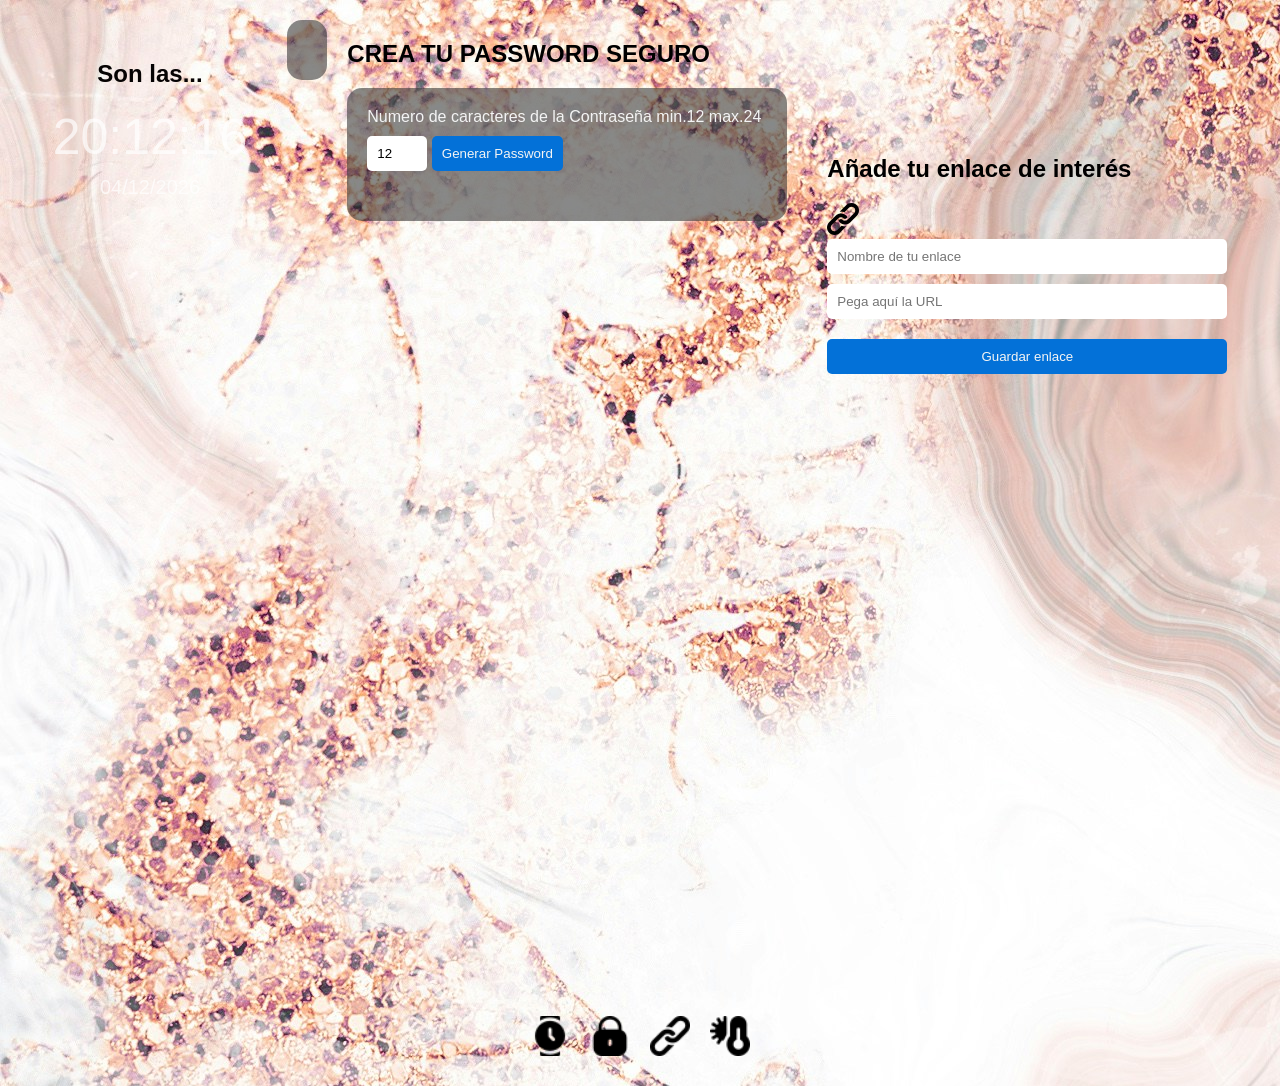
<file: index.html>
<!DOCTYPE html>
<html lang="es">

<head>
  <meta charset="UTF-8">
  <meta name="viewport" content="width=device-width, initial-scale=1.0">
  <link rel="stylesheet" href="./css/styles.css">
  <title>My Dashboard</title>
</head>

<body id="index">
  <main class="main">
    <section class="time-container">
      <div class="clock-digital">
        <h1>Son las...</h1>
        <div id="time" class="time"></div>
        <div id="date" class="date"></div>
        <div id="message" class="message"></div>
      </div>
    </section>
    <section>
      <div class="weather">
        <div id="currentWeather" class="currentWeather"></div>
        <ul id="forecastWeather" class="forecastWeather"></ul>
      </div>
    </section>
    <section>
      <div class="pass">
        <div class="title">
          <h2>CREA TU PASSWORD SEGURO</h2>
        </div>
        <div id="passwordForm" class="passwordForm">
          <label for="length">Numero de caracteres de la Contraseña min.12 max.24</label>
          <input type="number" id="length" name="length" min="12" max="24" value="12">
          <button type="button" onclick="generatePassword()">Generar Password</button>
          <div id="passwordResult" class="password-result"></div>
        </div>
      </div>
    </section>
    <section class="list-container">
      <div class="list">
        <div class="title">
          <h2>Añade tu enlace de interés</h2>
          <img src="./images/enlace.png" alt="link">
        </div>
        <div class="input-container">
          <input type="text" id="name-input" placeholder="Nombre de tu enlace" required>
          <input type="text" id="url-input" required placeholder="Pega aquí la URL">
          <button id="add-link-button" class="add-link-button">Guardar enlace</button>
        </div>
        <ul id="links-container" class="links-container"></ul>
      </div>
    </section>
  </main>
  <footer class="footer">
    <nav>
      <a href="./reloj.html"><img src="./images/reloj.png" alt="clock"></a>
      <a href="./password.html"><img src="./images/candado2.png" alt="lock"></a>
      <a href="./links.html"><img src="./images/enlace.png" alt="link"></a>
      <a href="./tiempo.html"><img src="./images/nube.png" alt="cloud"></a>
    </nav>
  </footer>
  <script src="./js/script.js"></script>
  <script src="./js/reloj.js"></script>
  <script src="./js/links.js"></script>
  <script src="./js/tiempo.js"></script>
  <script src="./js/password.js"></script>
</body>

</html>
</file>
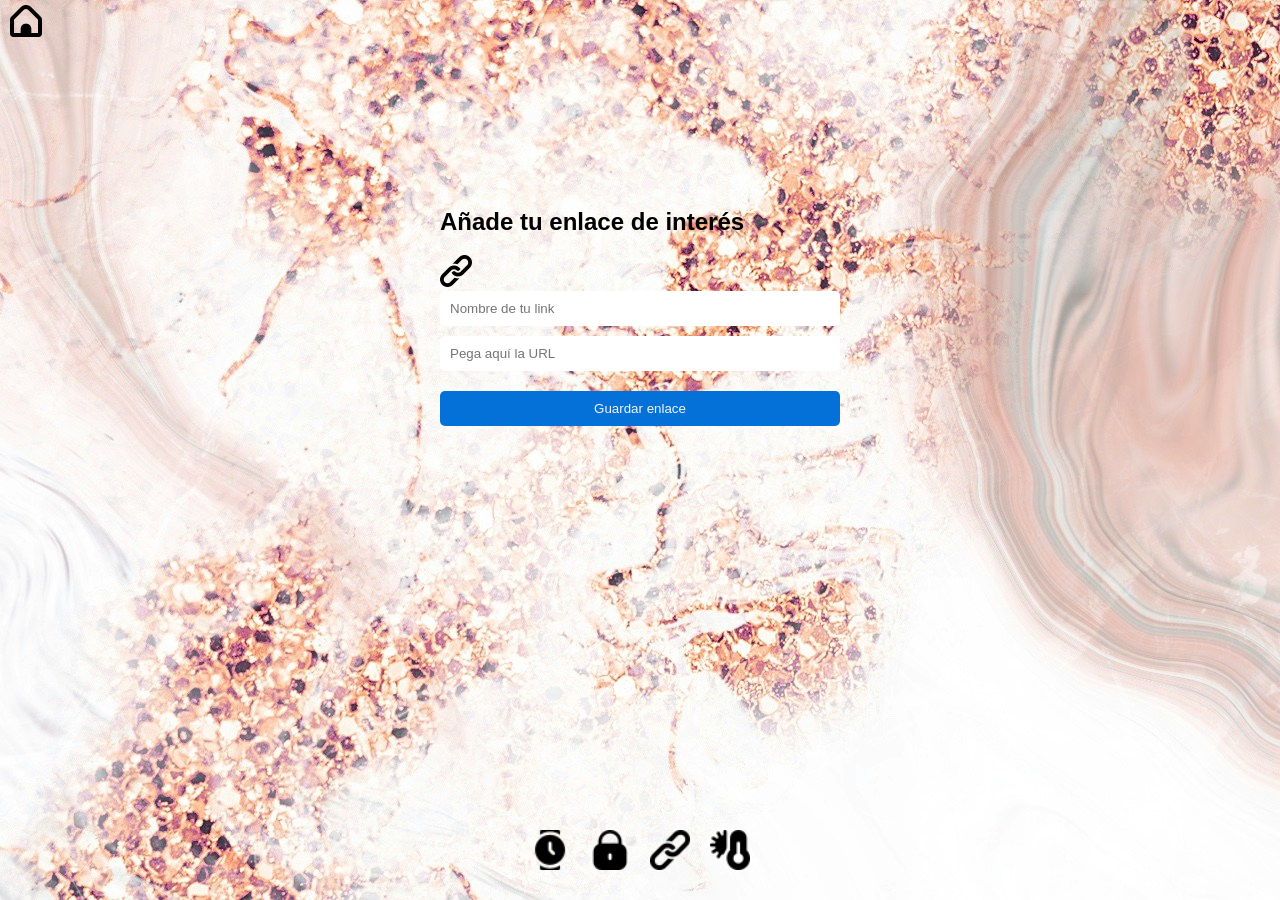
<file: links.html>
<!DOCTYPE html>
<html lang="en">

<head>
  <meta charset="UTF-8">
  <meta name="viewport" content="width=device-width, initial-scale=1.0">
  <title>Enlaces Dinámicos</title>
  <link rel="stylesheet" href="./css/styles.css">
</head>

<body class="links-page">
  <header class="header">
    <a href="index.html">
      <img src="./images/casa.png" alt="PÁGINA PRINCIPAL" />
    </a>
  </header>
  <main class="main">
    <div class="list">
      <div class="title">
        <h2>Añade tu enlace de interés</h2>
        <img src="./images/enlace.png" alt="link">
      </div>
      <div class="input-container">
        <input type="text" id="name-input" placeholder="Nombre de tu link" required>
        <input type="text" id="url-input" required placeholder="Pega aquí la URL">
        <button id="add-link-button" class="add-link-button">Guardar enlace</button>
      </div>
      <ul id="links-container" class="links-container"></ul>
    </div>
  </main>
  <footer class="footer">
    <nav>
      <a href="./reloj.html"><img src="./images/reloj.png" alt="clock"></a>
      <a href="./password.html"><img src="./images/candado2.png" alt="lock"></a>
      <a href="./links.html"><img src="./images/enlace.png" alt="link"></a>
      <a href="./tiempo.html"><img src="./images/nube.png" alt="cloud"></a>
    </nav>
  </footer>
  <script src="./js/script.js"></script>
  <script src="./js/links.js"></script>
</body>

</html>
</file>
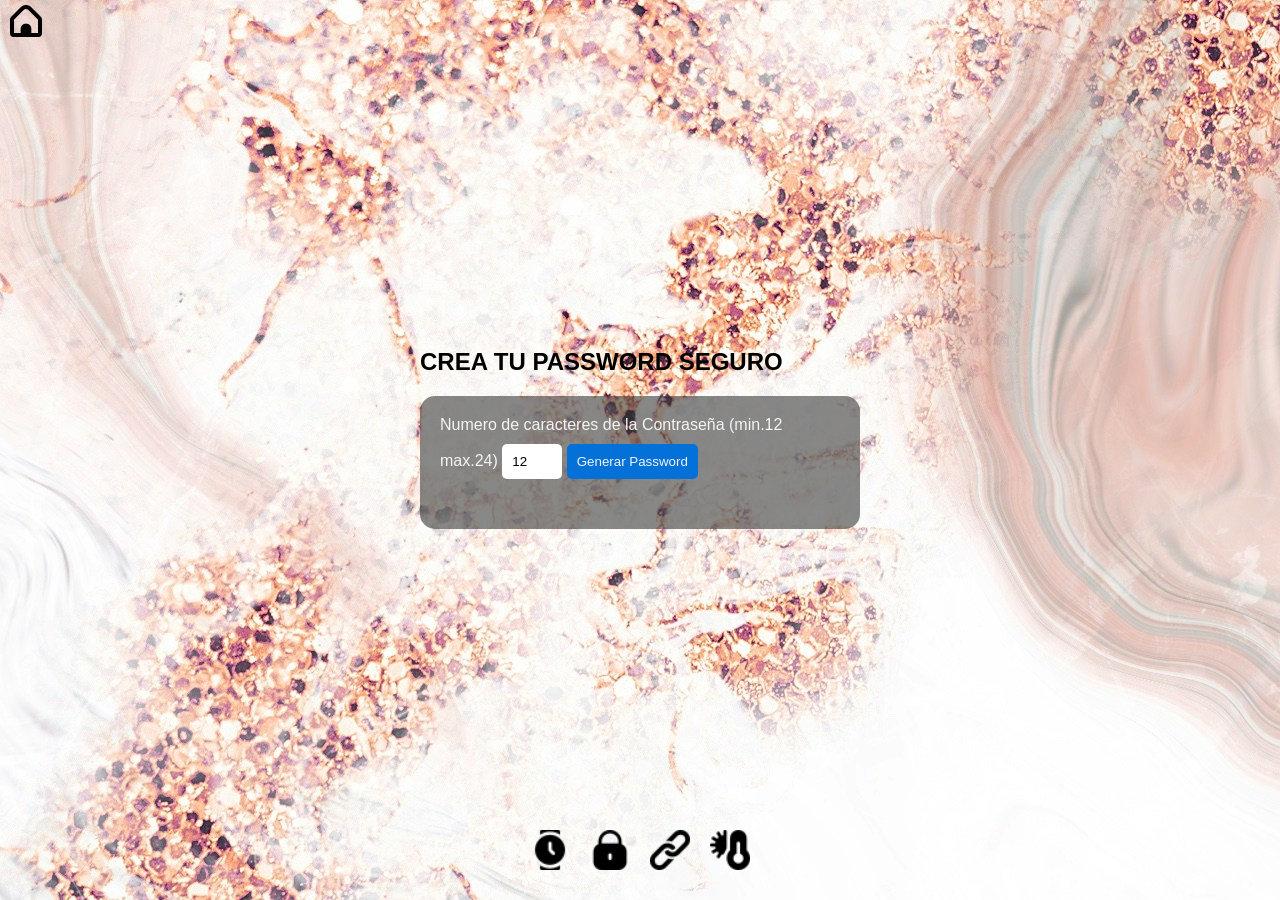
<file: password.html>
<!DOCTYPE html>
<html lang="en">
<head>
    <meta charset="UTF-8">
    <meta name="viewport" content="width=device-width, initial-scale=1.0">
    <link rel="stylesheet" href="./css/styles.css">
    <title>Generador de Contraseñas</title>
</head>
<body class="pass-page">
  <header class="header">
    <a href="index.html">
      <img src="./images/casa.png" alt="Home"/>
  </a>
  </header>
  <main class="main">
    <div class="pass">
      <div class="title">
        <h2>CREA  TU   PASSWORD   SEGURO</h2>
      </div>
      <div id="passwordForm" class="passwordForm">
        <label for="length">Numero de caracteres de la Contraseña (min.12 max.24)</label>
        <input type="number" id="length" name="length" min="12" max="24" value="12">
        <button type="button" onclick="generatePassword()">Generar Password</button>
        <div id="passwordResult" class="password-result"></div>       
      </div>
    </div>
  </main>
  <footer class="footer">
    <nav>
      <a href="./reloj.html"><img src="./images/reloj.png" alt="clock"></a>
      <a href="./password.html"><img src="./images/candado2.png" alt="lock"></a>
      <a href="./links.html"><img src="./images/enlace.png" alt="link"></a>
      <a href="./tiempo.html"><img src="./images/nube.png" alt="cloud"></a>
    </nav>
  </footer>
  <script src="./js/script.js"></script>
  <script src="./js/password.js"></script>
</body>
</html>
</file>
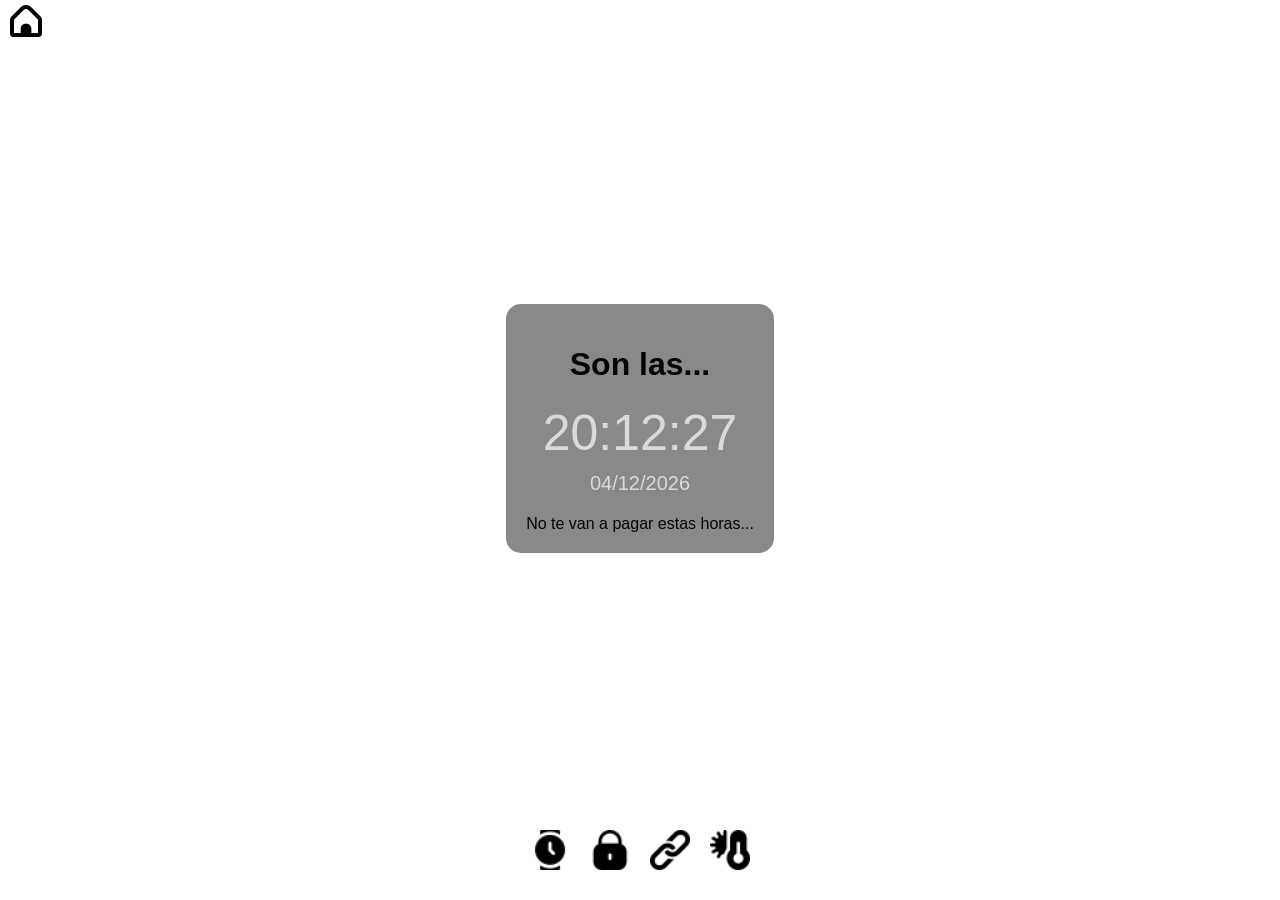
<file: reloj.html>
<!DOCTYPE html>
<html lang="es">
<head>
    <meta charset="UTF-8">
    <meta name="viewport" content="width=device-width, initial-scale=1.0">
    <link rel="stylesheet" href="./css/styles.css">
    <title>Reloj</title>
</head>
<body class="clock-page">
  <header class="header">
    <a href="index.html">
      <img src="./images/casa.png" alt="Home"/>
  </a>
  </header>
  <main class="main">
    <div class="clock-digital">
      <h1>Son las...</h1>
      <div id="time" class="time"></div>
      <div id="date" class="date"></div>
      <div id="message" class="message"></div>
    </div>
  </main>
  <footer class="footer">
    <nav>
      <a href="./reloj.html"><img src="./images/reloj.png" alt="clock"></a>
      <a href="./password.html"><img src="./images/candado2.png" alt="lock"></a>
      <a href="./links.html"><img src="./images/enlace.png" alt="link"></a>
      <a href="./tiempo.html"><img src="./images/nube.png" alt="cloud"></a>
    </nav>
  </footer>
    <script src="./js/script.js"></script>
      <script src="./js/reloj.js"></script>
</body>
</html>
</file>
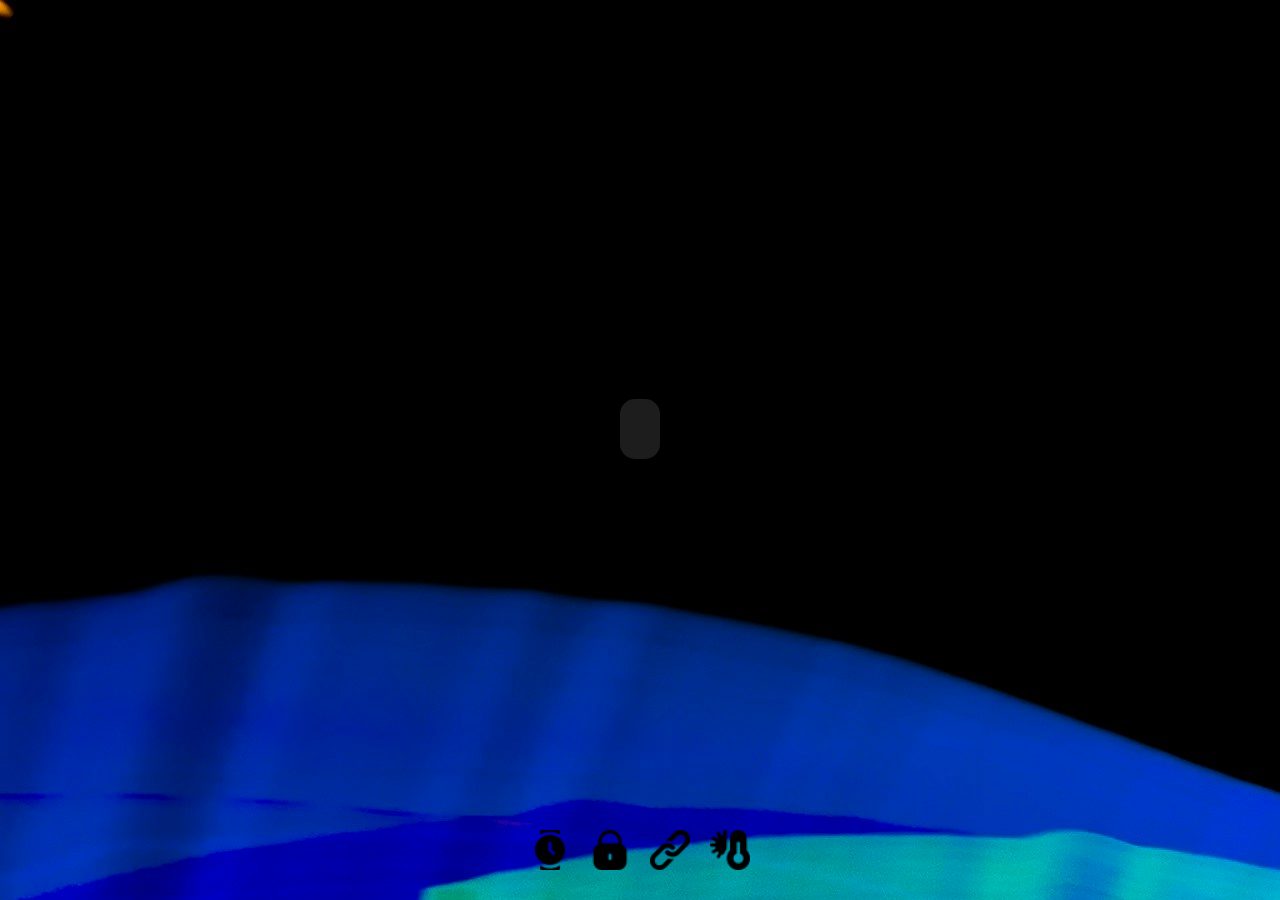
<file: tiempo.html>
<!DOCTYPE html>
<html lang="es">
<head>
    <meta charset="UTF-8">
    <meta name="viewport" content="width=device-width, initial-scale=1.0">
    <link rel="stylesheet" href="./css/styles.css">
    <title>Pronóstico del Tiempo</title>
</head>
<body class="time-page">
  <header class="header">
    <a href="index.html">
      <img src="./images/casa.png" alt="PÁGINA PRINCIPAL"/>
  </a>
  </header>
  <main class="main">
    <div class="weather">
      <div id="currentWeather"  class="currentWeather"></div>
      <ul id="forecastWeather" class="forecastWeather"></ul>
    </div>
  </main>
  <footer class="footer">
    <nav>
      <a href="./reloj.html"><img src="./images/reloj.png" alt="clock"></a>
      <a href="./password.html"><img src="./images/candado2.png" alt="lock"></a>
      <a href="./links.html"><img src="./images/enlace.png" alt="link"></a>
      <a href="./tiempo.html"><img src="./images/nube.png" alt="cloud"></a>
    </nav>
  </footer>
    <script src="./js/script.js"></script>
    <script src="./js/tiempo.js"></script>
</body>
</html>
</file>
<file: css/styles.css>
/* DASHBOARD*/

html,
body {
  min-height: 100%;
  margin: 0;
  padding: 0;
}

body {
  font-family: Arial, sans-serif;
  display: flex;
  flex-direction: column;
  width: 100%;
}

/* HEADER */

.header {
  margin-top: 5px;
  margin-left: 10px;
}

.header a img {
  display: block;
}

.clock-page {
  display: flex;
  flex-direction: column;
  min-height: 100vh;
}

.clock-page .main {
  flex: 1;
  display: flex;
  justify-content: center;
  align-items: center;
  padding: 20px;
}

.links-page {
  display: flex;
  flex-direction: column;
  min-height: 100vh;
}

.links-page .main {
  flex: 1;
  display: flex;
  justify-content: center;
  align-items: center;
  padding: 20px 20px 40px;
}

.time-page {
  display: flex;
  flex-direction: column;
  min-height: 100vh;
}

.time-page .main {
  flex: 1;
  display: flex;
  justify-content: center;
  align-items: center;
  padding: 20px;
}

.pass-page {
  display: flex;
  flex-direction: column;
  min-height: 100vh;
}

.pass-page .main {
  flex: 1;
  display: flex;
  justify-content: center;
  align-items: center;
  padding: 20px;
}

.links-page .footer {
  margin-top: auto;
}

#index .main {
  display: flex;
  flex-direction: row;
  flex-wrap: wrap;
  justify-content: center;
  align-items: flex-start;
  gap: 20px;
  padding: 20px;
  width: 100%;
  box-sizing: border-box;
}

#index section {
  flex: 0 0 auto;
  display: flex;
  justify-content: center;
  width: auto;
}

#index .links-container {
  min-height: 500px;
}

.time-container,
.pass-container {
  display: flex;
  flex-direction: column;
  align-items: center;
}

.time-container .clock-digital {
  background-color: transparent;
}

.clock-digital {
  padding: 20px;
  text-align: center;
  border-radius: 15px;
}

.weather,
.clock-digital {
  padding: 20px;
  max-width: 400px;
  color: #060303;
  border-radius: 15px;
  background-color: #33333393;
}

.weather p {
  color: #ffe5c1;
}

.weather .current-data li {
  color: #b0b0b0;
}

.list-container {
  display: flex;
  justify-content: center;
}

.list {
  display: flex;
  flex-direction: column;
  margin-top: 95px;
  padding: 20px;
  border-radius: 15px;
  width: 400px;
}

button {
  cursor: pointer;
  font-family: 'Arial', arial;
}

input[type="text"],
input[type="number"] {
  padding: 10px;
  border: none;
  border-radius: 5px;
}


.time {
  font-size: 50px;
  color: #ffffffb0;
}

.date {
  margin-top: 10px;
  font-size: 20px;
  color: #ffffffb0;
}

.message {
  margin-top: 20px;
}

.password-generator {
  text-align: center;
  background-color: #fff;
  padding: 20px;
  border-radius: 10px;
  box-shadow: 0 0 10px rgba(0, 0, 0, 0.1);
}

.password-result {
  margin-top: 20px;
  font-size: 1.2em;
  font-weight: bold;
  color: white;
}

.password-result span {
  display: block;
  padding: 5px;
  font-weight: normal;
  color: #ffe5c1;
}

.passwordForm {
  padding: 20px;
  max-width: 400px;
  width: 100%;
  color: #f4f4f4;
  border-radius: 15px;
  background-color: #33333393;

}

/* LINKS */

.input-container {
  display: flex;
  flex-direction: column;
  margin-bottom: 20px;
}

input {
  margin-bottom: 10px;
}

button {
  margin-top: 10px;
  cursor: pointer;
}

.link img {
  width: 20px;
  height: 20px;
  margin-right: 5px;
}

.link a {
  text-decoration: none;
  color: #000;
}

.links-container {
  display: flex;
  gap: 20px;
  flex-wrap: wrap;
  height: 226px;
  padding: 20px;
  overflow: scroll;
  scrollbar-width: none;
  -ms-overflow-style: none;
}

.links-container::-webkit-scrollbar {
  display: none;
}

.links-container li {
  position: relative;
  display: flex;
  align-items: center;
  justify-content: center;
  min-width: 100px;
  height: 50px;
  border-radius: 5px;
  background-color: #33333393;
}

.links-container li a {
  text-decoration: none;
  color: white;
}

.links-container button {
  position: absolute;
  top: -18px;
  right: -6px;
  display: flex;
  justify-content: center;
  align-items: center;
  width: 15px;
  height: 15px;
  color: white;
  border: none;
  border-radius: 50%;
  font-size: 10px;
  background-color: #33333393;

}

.header-add {
  display: flex;
  justify-content: space-between;
  align-items: baseline
}

button {
  background-color: #0371d8;
  border: none;
  color: #f4f4f4;
  padding: 10px;
  border-radius: 5px;

}

/* WEATHER - SEMPRE APLICAT */

.current-data {
  display: flex;
  flex-direction: row;
  align-items: center;
  gap: 15px;
  flex-wrap: nowrap;
}

.current-data ul {
  display: flex;
  flex-direction: column;
  gap: 10px;
  margin: 0;
  padding: 0;
  list-style: none;
}

.current-grades,
.forecast-grades {
  display: flex;
  align-items: center;
  font-size: 50px;
  gap: 10px;
  flex-shrink: 0;
}

.current-data li {
  display: flex;
  flex-direction: column;
  gap: 5px;
  padding: 2px;
  margin-left: 0;
  font-size: 12px;
  color: #868686;
  white-space: nowrap;
  flex-shrink: 0;
}

.current-data li img,
.current-grades img {
  width: 30px;
}

.current-grades .weather-icon {
  width: 80px;
}

.current-grades>div img {
  filter: invert(1);
}

.forecastWeather {
  display: flex;
  flex-direction: row;
  overflow-x: auto;
  overflow-y: hidden;
  gap: 10px;
  margin-top: 15px;
  padding: 10px 0;
  list-style: none;
  margin: 0;
  padding: 10px 0;
}

.forecastWeather .forecast-grades {
  display: flex;
  flex-direction: column;
  font-size: 15px;
  flex-shrink: 0;
  min-width: 80px;
  text-align: center;
}

/* FOOTER - SEMPRE APLICAT */

.footer {
  width: 100%;
  display: flex;
  justify-content: center;
  align-items: center;
  padding: 10px 0;
  margin: 0 auto 20px auto;
  box-sizing: border-box;
}

.footer nav {
  display: flex;
  flex-wrap: wrap;
  justify-content: center;
  align-items: center;
  gap: 20px;
  width: 100%;
  max-width: 500px;
  margin: 0 auto;
  padding: 0 10px;
}

.footer nav a {
  display: flex;
  align-items: center;
  justify-content: center;
  text-decoration: none;
}

.footer nav img {
  width: 40px;
  height: 40px;
  transition: transform 0.25s ease-in-out;
}

.footer nav a:hover img,
.footer nav a:focus-visible img {
  transform: scale(1.2);
}

@media (max-width: 900px) {
  #index .main {
    flex-direction: column;
    align-items: center;
  }

  #index section {
    flex: none;
    width: 100%;
    max-width: 400px;
  }

  .time-container {
    margin-bottom: 0;
    order: -1;
  }

  .list-container {
    margin-bottom: 0;
  }

  #index .links-container {
    height: 210px;
    min-height: auto;
  }

  #index .list {
    margin-top: 0;
  }

  /* WEATHER */

  .container h2 {
    font-size: 20px;
    margin-bottom: 5px;
  }
</file>
